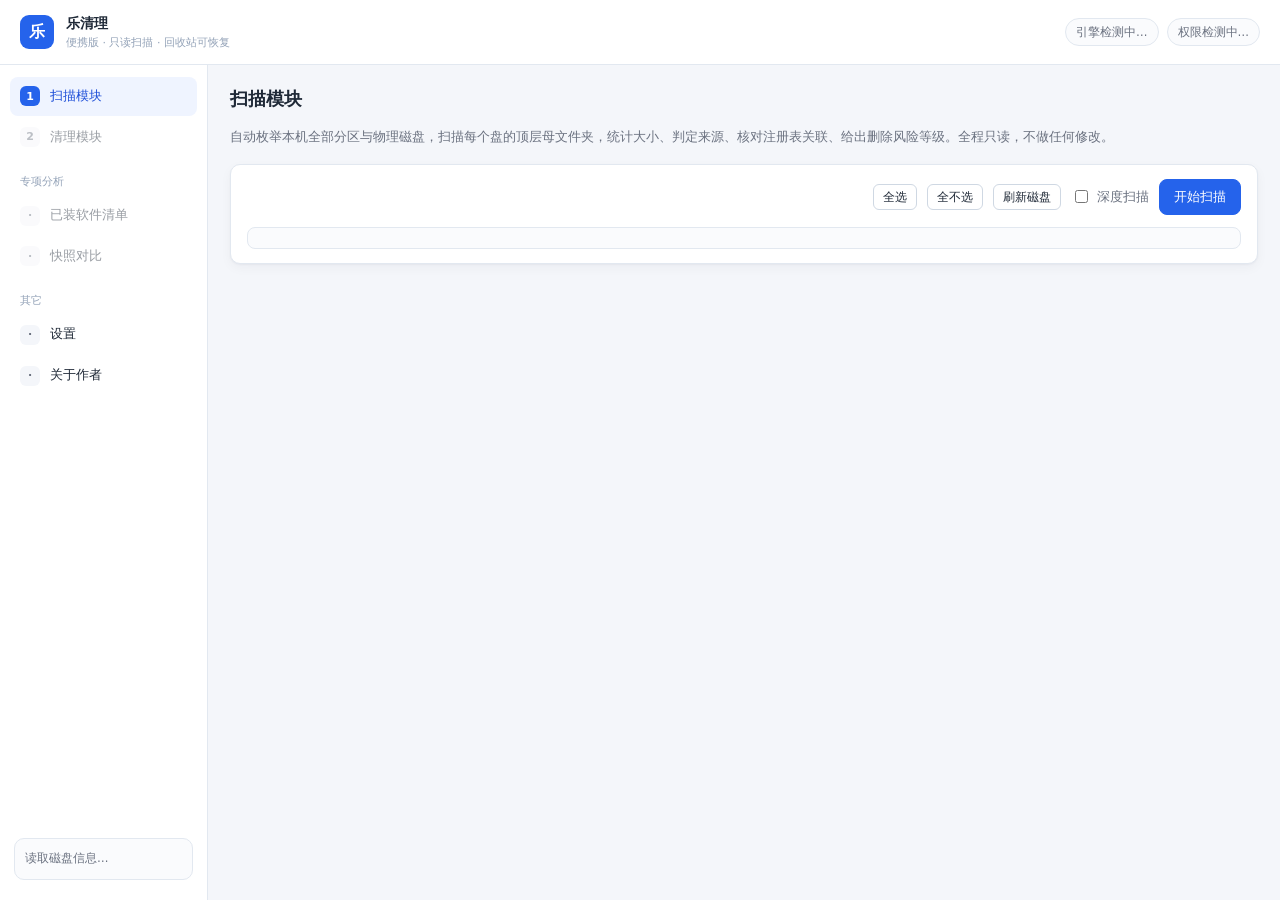
<file: app/web/index.html>
<!DOCTYPE html>
<html lang="zh-CN">
<head>
<meta charset="utf-8">
<meta name="viewport" content="width=device-width, initial-scale=1">
<title>乐清理</title>
<link rel="stylesheet" href="style.css">
</head>
<body>
<div id="app">
  <header class="topbar">
    <div class="brand">
      <span class="logo">乐</span>
      <div>
        <div class="brand-title" id="brandTitle">乐清理</div>
        <div class="brand-sub" id="brandSub">便携版 · 只读扫描 · 回收站可恢复</div>
      </div>
    </div>
    <div class="topmeta" id="topMeta">
      <span class="chip" id="chipEngine">引擎检测中…</span>
      <span class="chip" id="chipAdmin">权限检测中…</span>
    </div>
  </header>

  <div class="layout">
    <aside class="sidebar">
      <nav id="nav">
        <button class="navbtn active" data-view="scan">
          <b>1</b><span>扫描模块</span>
        </button>
        <button class="navbtn locked" data-view="clean">
          <b>2</b><span>清理模块</span>
        </button>
        <div class="navgroup">专项分析</div>
        <button class="navbtn locked" data-view="software"><b>·</b><span>已装软件清单</span></button>
        <button class="navbtn locked" data-view="diff"><b>·</b><span>快照对比</span></button>
        <div class="navgroup">其它</div>
        <button class="navbtn" data-view="settings"><b>·</b><span>设置</span></button>
        <button class="navbtn" data-view="about"><b>·</b><span>关于作者</span></button>
      </nav>
      <div class="sidebar-foot">
        <div class="minicard" id="spaceCard">读取磁盘信息…</div>
      </div>
    </aside>

    <main id="main">

      <!-- ============ 扫描模块 ============ -->
      <section class="view active" id="view-scan">
        <div class="viewhead">
          <h1>扫描模块</h1>
          <p class="muted">自动枚举本机全部分区与物理磁盘，扫描每个盘的顶层母文件夹，统计大小、判定来源、核对注册表关联、给出删除风险等级。全程只读，不做任何修改。</p>
        </div>

        <div class="panel">
          <div class="row spread">
            <div class="row" id="drivePick"></div>
            <div class="row">
              <button class="btn sm" id="btnPickAllVol">全选</button>
              <button class="btn sm" id="btnPickNoneVol">全不选</button>
              <button class="btn sm" id="btnRescanVol" title="插拔 U 盘后重新枚举磁盘">刷新磁盘</button>
              <label class="switch">
                <input type="checkbox" id="deepScan">
                <span>深度扫描</span>
              </label>
              <button class="btn" id="btnCancelScan" hidden>取消扫描</button>
              <button class="btn primary" id="btnScan">开始扫描</button>
            </div>
          </div>
          <div class="diskinfo" id="diskSummary"></div>
          <div class="progresswrap" id="progressWrap" hidden>
            <div class="progress"><div class="bar" id="progressBar"></div></div>
            <div class="progresstext" id="progressText">准备中…</div>
          </div>
        </div>

        <div id="scanSummary" class="cards"></div>

        <div class="panel" id="scanResultPanel" hidden>
          <div class="row spread">
            <div class="row">
              <strong id="resultTitle">扫描结果</strong>
              <span class="muted" id="resultCount"></span>
            </div>
            <div class="row">
              <input class="search" id="scanSearch" placeholder="按名称或路径筛选…">
              <select id="scanSourceFilter">
                <option value="">全部来源</option>
                <option value="system">系统内置</option>
                <option value="software">软件安装</option>
                <option value="user">用户创建</option>
                <option value="residual">系统残留</option>
                <option value="unknown">未知</option>
              </select>
              <select id="scanTierFilter">
                <option value="">全部风险</option>
                <option value="4">⛔ 禁删</option>
                <option value="3">🔴 高风险</option>
                <option value="2">🟡 中风险</option>
                <option value="1">🟢 低风险</option>
              </select>
              <button class="btn" id="btnExportCsv">导出 CSV</button>
              <button class="btn primary" id="btnToClean">进入清理模块 →</button>
            </div>
          </div>
          <div class="row" id="driveTabs" style="margin:12px 0 0"></div>
          <div class="tablewrap" style="margin-top:10px">
            <table class="grid" id="scanTable">
              <thead>
                <tr>
                  <th class="sortable" data-sort="name">母文件夹</th>
                  <th class="sortable num" data-sort="size">大小</th>
                  <th>占比</th>
                  <th class="sortable" data-sort="mtime">修改日期</th>
                  <th>来源</th>
                  <th>注册表关联</th>
                  <th class="sortable" data-sort="tier">删除风险</th>
                  <th>判定依据</th>
                </tr>
              </thead>
              <tbody></tbody>
            </table>
          </div>
        </div>
      </section>

      <!-- ============ 清理模块 ============ -->
      <section class="view" id="view-clean">
        <div class="viewhead">
          <h1>清理模块</h1>
          <p class="muted">按风险分组勾选后一键清理。删除走系统回收站，可随时还原；⛔ 禁删项与白名单项目无法勾选。任意一行可右键「查看谁占用 / 解除占用」。</p>
        </div>

        <div class="panel stickybar">
          <div class="row spread">
            <div class="row">
              <label class="switch"><input type="checkbox" id="pickAll"><span>全选可清理项（不含中/高风险）</span></label>
              <span class="muted" id="pickInfo">已选 0 项 / 0 B</span>
            </div>
            <div class="row">
              <button class="btn" id="btnRefreshGroups">刷新分组</button>
              <button class="btn" id="btnCancelClean" hidden>取消清理</button>
              <button class="btn danger" id="btnClean">一键清理（移入回收站）</button>
            </div>
          </div>
          <div class="progresswrap" id="cleanProgressWrap" hidden style="margin-top:12px">
            <div class="progress"><div class="bar" id="cleanProgressBar"></div></div>
            <div class="progresstext" id="cleanProgressText">准备清理…</div>
          </div>
        </div>

        <div class="row" id="driveTabsClean" style="margin:0 0 12px"></div>
        <div id="groupList"></div>
      </section>

      <!-- ============ 已装软件 ============ -->
      <section class="view" id="view-software">
        <div class="viewhead">
          <h1>已装软件清单</h1>
          <p class="muted">来自注册表 4 个 Uninstall 键 + App Paths。可查看安装目录与占用，风险项应走正规卸载。</p>
        </div>
        <div class="panel">
          <div class="row spread">
            <span class="muted" id="swInfo">尚未读取</span>
            <div class="row">
              <div class="seg" id="swFilter">
                <button class="segbtn active" data-sw-filter="all">全部</button>
                <button class="segbtn" data-sw-filter="app">应用</button>
                <button class="segbtn" data-sw-filter="system">系统组件</button>
              </div>
              <input class="search" id="swSearch" placeholder="筛选软件名 / 发行商…">
              <button class="btn primary" id="btnSoftware">读取软件清单</button>
            </div>
          </div>
        </div>
        <div class="panel" id="orphanPanel" hidden>
          <h3 class="sub">注册表孤儿项（登记了安装目录，但目录已不存在）</h3>
          <div class="tablewrap"><table class="grid" id="orphanTable">
            <thead><tr><th>软件</th><th>发行商</th><th>失效路径</th><th>卸载命令</th></tr></thead>
            <tbody></tbody>
          </table></div>
        </div>
        <div class="panel"><div class="tablewrap">
          <table class="grid" id="swTable">
            <thead><tr>
              <th class="sortable" data-sw-sort="name">软件名称</th>
              <th>版本</th>
              <th>发行商</th>
              <th class="sortable num" data-sw-sort="size">占用</th>
              <th class="sortable" data-sw-sort="date">安装时间</th>
              <th>安装目录</th>
              <th>来源</th>
              <th>操作</th>
            </tr></thead>
            <tbody></tbody>
          </table>
        </div></div>
      </section>

      <!-- ============ 快照对比 ============ -->
      <section class="view" id="view-diff">
        <div class="viewhead">
          <h1>快照对比</h1>
          <p class="muted">每次扫描都会留一份快照。这里对比“上次 vs 本次”，帮你抓出偷偷长大的目录。</p>
        </div>
        <div id="diffBody"></div>
      </section>

      <!-- ============ 设置 ============ -->
      <section class="view" id="view-settings">
        <div class="viewhead">
          <h1>设置 / 白名单</h1>
        </div>
        <div class="panel">
          <h3 class="sub">扫描引擎</h3>
          <div class="row">
            <input class="wide" id="wiztreePath" placeholder="WizTree64.exe 完整路径（留空自动探测）">
            <button class="btn" id="btnLocate">自动探测</button>
            <button class="btn" id="btnSaveCfg">保存</button>
          </div>
          <p class="muted small">支持：程序同目录 / WizTree 子目录 / PATH / 注册表安装位置 / 常见路径。也可用环境变量 WIZTREE_PATH 指定。</p>
          <h3 class="sub" style="margin-top:18px">白名单（永不进入清理候选）</h3>
          <div class="row">
            <input class="wide" id="wlInput" placeholder="输入目录完整路径，例如 D:\我的资料">
            <button class="btn" id="btnAddWl">加入白名单</button>
          </div>
          <div id="wlList" class="wllist"></div>
          <h3 class="sub" style="margin-top:18px">关闭窗口时</h3>
          <div class="row">
            <select id="closeActionSel">
              <option value="ask">每次都询问我</option>
              <option value="tray">最小化到系统托盘</option>
              <option value="exit">直接退出程序</option>
            </select>
            <span class="muted small" id="trayState"></span>
          </div>
          <p class="muted small">
            点窗口右上角的「✕」时按这里的设置处理（选「每次都询问」会弹框问你是否以后都最小化到托盘）。<br>
            窗口的「—」最小化按钮<b>始终是缩到任务栏</b>，不受这里影响。
          </p>

          <h3 class="sub" style="margin-top:18px">提示音</h3>
          <div class="row">
            <label class="switch">
              <input type="checkbox" id="soundToggle">
              <span>启用操作提示音（开始 / 结束扫描、开始 / 结束清理）</span>
            </label>
            <span class="muted small" id="soundState"></span>
          </div>
          <div class="row" style="margin-top:10px">
            <span class="muted small">试听：</span>
            <button class="btn sm" data-tone="start_scan">开始扫描</button>
            <button class="btn sm" data-tone="end_scan">扫描结束</button>
            <button class="btn sm" data-tone="start_clean">开始清理</button>
            <button class="btn sm" data-tone="end_clean">清理结束</button>
            <button class="btn sm" data-tone="warn">警告</button>
            <button class="btn sm" data-tone="error">出错</button>
          </div>

          <h3 class="sub" style="margin-top:18px">运行日志</h3>
          <pre class="logbox" id="logBox"></pre>
        </div>
      </section>

      <!-- ============ 关于作者 ============ -->
      <section class="view" id="view-about">
        <div class="viewhead">
          <h1>关于作者</h1>
          <p class="muted">关于这个程序、以及做它的人。</p>
        </div>
        <div id="aboutBody"></div>
      </section>

    </main>
  </div>

  <div id="ctxMenu" class="ctxmenu" hidden></div>
  <div id="toast" class="toast" hidden></div>

  <div class="modal" id="lockModal" hidden>
    <div class="modalbox wide">
      <h3>文件占用诊断</h3>
      <div id="lockPath" class="mono small muted" style="word-break:break-all;margin-bottom:12px"></div>
      <div id="lockBody"></div>
      <div class="row end">
        <button class="btn" id="lockClose">关闭</button>
      </div>
    </div>
  </div>

  <div class="modal" id="closeModal" hidden>
    <div class="modalbox">
      <h3>关闭窗口</h3>
      <div id="closeBody"></div>
      <label class="switch remember">
        <input type="checkbox" id="closeRemember">
        <span>以后都这样，不再询问</span>
      </label>
      <div class="row end">
        <button class="btn" id="closeCancel">取消</button>
        <button class="btn" id="closeQuit">直接退出</button>
        <button class="btn primary" id="closeTray">最小化到托盘</button>
      </div>
    </div>
  </div>

  <div class="modal" id="modal" hidden>
    <div class="modalbox">
      <h3 id="modalTitle">确认</h3>
      <div id="modalBody" class="modalbody"></div>
      <div class="row end">
        <button class="btn" id="modalCancel">取消</button>
        <button class="btn danger" id="modalOk">确认执行</button>
      </div>
    </div>
  </div>
</div>
<script>
if (location.search.indexOf('preview') >= 0) {
  document.write('<script src="mock.js"><\/script><script src="mock-stub.js"><\/script>');
}
</script>
<script src="app.js"></script>
</body>
</html>
</file>
<file: app/web/style.css>
:root {
  --bg: #f4f6fa;
  --panel: #ffffff;
  --panel-2: #fafbfd;
  --border: #e2e8f0;
  --border-2: #cfd8e3;
  --text: #1f2937;
  --muted: #6b7280;
  --muted-2: #94a3b8;
  --primary: #2563eb;
  --primary-dark: #1d4ed8;
  --danger: #dc2626;
  --ok: #16a34a;
  --warn: #d97706;
  --radius: 10px;
  --shadow: 0 1px 2px rgba(16, 24, 40, .04), 0 4px 12px rgba(16, 24, 40, .04);
}
* { box-sizing: border-box; }
[hidden] { display: none !important; }
html, body { margin: 0; height: 100%; }
body {
  background: var(--bg);
  color: var(--text);
  font: 13px/1.6 system-ui, "Segoe UI", "Microsoft YaHei", "PingFang SC", sans-serif;
  -webkit-font-smoothing: antialiased;
}
#app { display: flex; flex-direction: column; height: 100vh; overflow: hidden; }

/* ---------- 顶栏 ---------- */
.topbar {
  display: flex; align-items: center; justify-content: space-between;
  padding: 12px 20px; background: var(--panel);
  border-bottom: 1px solid var(--border); flex: 0 0 auto;
}
.brand { display: flex; align-items: center; gap: 12px; }
.logo {
  width: 34px; height: 34px; border-radius: 9px; background: var(--primary);
  color: #fff; display: grid; place-items: center; font-weight: 600; font-size: 16px;
}
.brand-title { font-weight: 600; font-size: 14px; }
.brand-sub { color: var(--muted-2); font-size: 11px; }
.topmeta { display: flex; gap: 8px; align-items: center; }
.chip {
  padding: 4px 10px; border-radius: 999px; background: var(--panel-2);
  border: 1px solid var(--border); color: var(--muted); font-size: 11.5px;
  white-space: nowrap;
}
.chip.ok { color: var(--ok); border-color: #bbf7d0; background: #f0fdf4; }
.chip.bad { color: var(--danger); border-color: #fecaca; background: #fef2f2; }
.chip.warn { color: var(--warn); border-color: #fed7aa; background: #fffbeb; }

/* ---------- 布局 ---------- */
.layout { display: flex; flex: 1 1 auto; min-height: 0; }
.sidebar {
  width: 208px; flex: 0 0 208px; background: var(--panel);
  border-right: 1px solid var(--border); display: flex; flex-direction: column;
  justify-content: space-between; padding: 12px 10px;
}
.navgroup { color: var(--muted-2); font-size: 11px; padding: 14px 10px 6px; }
.navbtn {
  display: flex; align-items: center; gap: 10px; width: 100%;
  padding: 9px 10px; margin-bottom: 2px; border: 0; border-radius: 8px;
  background: transparent; color: var(--text); font: inherit; cursor: pointer; text-align: left;
}
.navbtn b {
  width: 20px; height: 20px; flex: 0 0 20px; display: grid; place-items: center;
  border-radius: 6px; background: var(--bg); color: var(--muted); font-size: 11px; font-weight: 600;
}
.navbtn:hover { background: var(--panel-2); }
.navbtn.active { background: #eff4ff; color: var(--primary-dark); font-weight: 500; }
.navbtn.active b { background: var(--primary); color: #fff; }
.navbtn.locked { opacity: .45; cursor: not-allowed; }
.sidebar-foot { padding: 8px 4px; }
.minicard {
  background: var(--panel-2); border: 1px solid var(--border); border-radius: var(--radius);
  padding: 10px; font-size: 11.5px; color: var(--muted); line-height: 1.7;
}
.minicard .bar { height: 6px; border-radius: 4px; background: #e5e7eb; overflow: hidden; margin-top: 5px; }
.minicard .bar i { display: block; height: 100%; background: var(--primary); }

main { flex: 1 1 auto; overflow: auto; padding: 20px 22px 60px; min-width: 0; }
.view { display: none; }
.view.active { display: block; }
.viewhead h1 { font-size: 18px; margin: 0 0 4px; font-weight: 600; }
.viewhead { margin-bottom: 16px; }
.sub { font-size: 13px; font-weight: 600; margin: 0 0 10px; }
.muted { color: var(--muted); }
.small { font-size: 11.5px; }
.mono { font-family: Consolas, "Courier New", monospace; }

/* ---------- 面板 ---------- */
.panel {
  background: var(--panel); border: 1px solid var(--border); border-radius: var(--radius);
  padding: 14px 16px; margin-bottom: 14px; box-shadow: var(--shadow);
}
.stickybar { position: sticky; top: 0; z-index: 20; }
.row { display: flex; align-items: center; gap: 10px; flex-wrap: wrap; }
.row.spread { justify-content: space-between; }
.row.end { justify-content: flex-end; margin-top: 14px; }

/* ---------- 控件 ---------- */
.btn {
  padding: 7px 14px; border-radius: 8px; border: 1px solid var(--border-2);
  background: var(--panel); color: var(--text); font: inherit; cursor: pointer;
  white-space: nowrap;
}
.btn:hover { background: var(--panel-2); }
.btn.primary { background: var(--primary); border-color: var(--primary); color: #fff; }
.btn.primary:hover { background: var(--primary-dark); }
.btn.danger { background: var(--danger); border-color: var(--danger); color: #fff; }
.btn.danger:hover { filter: brightness(.94); }
.btn:disabled { opacity: .45; cursor: not-allowed; }
.btn.sm { padding: 3px 9px; font-size: 11.5px; border-radius: 6px; }

.search, select, input.wide {
  padding: 7px 10px; border-radius: 8px; border: 1px solid var(--border-2);
  background: var(--panel); color: var(--text); font: inherit; outline: none;
}
.search { width: 210px; }
input.wide { flex: 1 1 320px; }
.search:focus, select:focus, input.wide:focus { border-color: var(--primary); }
.switch { display: inline-flex; align-items: center; gap: 6px; color: var(--muted); cursor: pointer; }
.switch input { accent-color: var(--primary); }
.drivechk {
  display: inline-flex; align-items: center; gap: 8px; padding: 6px 12px;
  border: 1px solid var(--border-2); border-radius: 8px; cursor: pointer; background: var(--panel-2);
}
.drivechk input { accent-color: var(--primary); }
.drivechk.on { border-color: var(--primary); background: #eff4ff; }

/* ---------- 进度 ---------- */
.progresswrap { margin-top: 14px; }
.progress { height: 8px; border-radius: 6px; background: #e5e7eb; overflow: hidden; }
.progress .bar { height: 100%; width: 0; background: var(--primary); transition: width .3s ease; }
.progresstext { margin-top: 7px; color: var(--muted); font-size: 12px; }

/* ---------- 卡片 ---------- */
.cards { display: grid; grid-template-columns: repeat(auto-fit, minmax(230px, 1fr)); gap: 12px; margin-bottom: 14px; }
.card {
  background: var(--panel); border: 1px solid var(--border); border-radius: var(--radius);
  padding: 13px 15px; box-shadow: var(--shadow);
}
.card .t { color: var(--muted); font-size: 11.5px; }
.card .v { font-size: 20px; font-weight: 600; margin: 2px 0 0; }
.card .s { color: var(--muted-2); font-size: 11.5px; }
.card .bar { height: 6px; border-radius: 4px; background: #e5e7eb; overflow: hidden; margin-top: 8px; }
.card .bar i { display: block; height: 100%; background: var(--primary); }

/* ---------- 表格 ---------- */
.tablewrap { overflow: auto; max-height: 62vh; border: 1px solid var(--border); border-radius: 8px; }
table.grid { width: 100%; border-collapse: separate; border-spacing: 0; font-size: 12.5px; }
table.grid th, table.grid td { padding: 8px 10px; border-bottom: 1px solid var(--border); text-align: left; vertical-align: top; }
table.grid thead th {
  position: sticky; top: 0; background: var(--panel-2); z-index: 2;
  font-weight: 600; color: var(--muted); white-space: nowrap; font-size: 12px;
}
table.grid th.num, table.grid td.num { text-align: right; font-variant-numeric: tabular-nums; }
table.grid th.sortable { cursor: pointer; user-select: none; }
table.grid th.sortable:hover { color: var(--primary); }
table.grid th.sortable::after { content: " ⇅"; color: var(--muted-2); font-size: 10px; }
table.grid th.sortable.asc::after { content: " ↑"; color: var(--primary); }
table.grid th.sortable.desc::after { content: " ↓"; color: var(--primary); }
table.grid tbody tr:hover { background: #f8fafc; }
table.grid tbody tr.selected { background: #eff4ff; }
.namecell .nm { font-weight: 500; }
.namecell .pt { color: var(--muted-2); font-size: 11px; word-break: break-all; }

/* 已清理（移入回收站成功）→ 整行划线淡化 */
table.grid tbody tr.cleaned td { opacity: .55; }
table.grid tbody tr.cleaned .nm,
table.grid tbody tr.cleaned .pt { text-decoration: line-through; }
table.grid tbody tr.cleaned .num { color: #16a34a; }
/* 清理失败 → 保留原样 + 红字原因 */
.failerr { color: #dc2626; font-size: 11px; margin-top: 3px; word-break: break-all; }
table.grid tbody tr.cleanfail .nm { color: #b91c1c; }

.tag {
  display: inline-block; padding: 1px 8px; border-radius: 999px; font-size: 11px;
  border: 1px solid transparent; white-space: nowrap;
}
.risk { display: inline-flex; align-items: center; gap: 4px; font-weight: 500; white-space: nowrap; }
.reason { color: var(--muted); font-size: 11.5px; max-width: 340px; }
.reglink { color: #7c3aed; font-size: 11.5px; }
.regno { color: var(--muted-2); font-size: 11.5px; }
.minibar { height: 6px; background: #e5e7eb; border-radius: 4px; overflow: hidden; min-width: 70px; }
.minibar i { display: block; height: 100%; background: var(--primary); }

/* ---------- 分组 ---------- */
.group {
  background: var(--panel); border: 1px solid var(--border); border-radius: var(--radius);
  margin-bottom: 12px; overflow: hidden; box-shadow: var(--shadow);
}
.grouphead { display: flex; align-items: center; justify-content: space-between; padding: 11px 15px; cursor: pointer; }
.grouphead .gl { display: flex; align-items: center; gap: 10px; }
.dot { width: 9px; height: 9px; border-radius: 50%; flex: 0 0 9px; }
.grouphead .ttl { font-weight: 600; }
.grouphead .dsc { color: var(--muted); font-size: 11.5px; }
.grouphead .sum { color: var(--muted); font-size: 12px; white-space: nowrap; }
.groupbody { border-top: 1px solid var(--border); display: none; }
.group.open .groupbody { display: block; }

/* ---------- 右键菜单 ---------- */
.ctxmenu {
  position: fixed; z-index: 999; min-width: 210px; background: var(--panel);
  border: 1px solid var(--border-2); border-radius: 8px; padding: 5px;
  box-shadow: 0 8px 26px rgba(16, 24, 40, .16);
}
.ctxmenu .mi { padding: 7px 11px; border-radius: 6px; cursor: pointer; font-size: 12.5px; }
.ctxmenu .mi:hover { background: #eff4ff; color: var(--primary-dark); }
.ctxmenu .mi.dis { opacity: .4; cursor: not-allowed; }
.ctxmenu .sep { height: 1px; background: var(--border); margin: 5px 3px; }
.ctxmenu .hdr { padding: 6px 11px; color: var(--muted-2); font-size: 11px; }

/* ---------- toast / modal ---------- */
.toast {
  position: fixed; bottom: 24px; left: 50%; transform: translateX(-50%);
  background: #1f2937; color: #fff; padding: 10px 18px; border-radius: 8px;
  font-size: 12.5px; z-index: 1000; max-width: 70vw; box-shadow: 0 8px 24px rgba(0,0,0,.2);
}
.modal { position: fixed; inset: 0; background: rgba(15, 23, 42, .42); z-index: 1001; display: grid; place-items: center; }
.modalbox { background: var(--panel); border-radius: 12px; padding: 20px 22px; width: min(560px, 92vw); box-shadow: 0 20px 50px rgba(0,0,0,.25); }
.modalbox h3 { margin: 0 0 10px; font-size: 15px; }
.modalbody { color: var(--text); font-size: 12.5px; max-height: 46vh; overflow: auto; }
.modalbody .warnbox {
  background: #fef2f2; border: 1px solid #fecaca; color: #991b1b;
  padding: 10px 12px; border-radius: 8px; margin-bottom: 12px; font-weight: 500;
}
.modalbody ul { margin: 6px 0; padding-left: 18px; }
.modalbody li { word-break: break-all; }

/* ---------- 其它 ---------- */
.wllist { display: flex; flex-direction: column; gap: 6px; margin-top: 10px; }
.wlitem { display: flex; align-items: center; justify-content: space-between; gap: 10px;
  background: var(--panel-2); border: 1px solid var(--border); border-radius: 8px; padding: 7px 11px; }
.logbox {
  background: #0f172a; color: #cbd5e1; border-radius: 8px; padding: 12px;
  font: 11.5px/1.7 Consolas, monospace; max-height: 240px; overflow: auto; white-space: pre-wrap;
}
.empty { text-align: center; color: var(--muted-2); padding: 34px 0; }
.diffgrid { display: grid; grid-template-columns: 1fr 1fr; gap: 14px; }
@media (max-width: 1180px) { .diffgrid { grid-template-columns: 1fr; } }
.pill { display: inline-block; padding: 1px 7px; border-radius: 6px; font-size: 11px; background: var(--panel-2); border: 1px solid var(--border); color: var(--muted); }
.pill.up { color: var(--danger); border-color: #fecaca; background: #fef2f2; }
.pill.down { color: var(--ok); border-color: #bbf7d0; background: #f0fdf4; }

/* ---------- 盘符切换 ---------- */
.dtab {
  padding: 6px 16px; border-radius: 8px; border: 1px solid var(--border-2);
  background: var(--panel); color: var(--muted); font: inherit; cursor: pointer;
}
.dtab:hover { background: var(--panel-2); }
.dtab.on { background: #eff4ff; border-color: var(--primary); color: var(--primary-dark); font-weight: 500; }

/* ---------- 分段筛选（软件分类：全部/应用/系统组件） ---------- */
.seg { display: inline-flex; border: 1px solid var(--border-2); border-radius: 8px; overflow: hidden; }
.segbtn {
  padding: 6px 14px; border: none; background: var(--panel); color: var(--muted);
  font: inherit; cursor: pointer; border-right: 1px solid var(--border-2);
}
.segbtn:last-child { border-right: none; }
.segbtn:hover { background: var(--panel-2); }
.segbtn.active { background: #eff4ff; color: var(--primary-dark); font-weight: 500; }

/* ---------- 磁盘信息 ---------- */
.diskinfo {
  margin-top: 12px; padding: 10px 12px; border-radius: 8px;
  background: var(--panel-2); border: 1px solid var(--border);
  color: var(--muted); font-size: 12px; line-height: 1.9;
}
.diskinfo b { color: var(--text); }
.drivechk .meta { color: var(--muted-2); font-size: 11px; }
.drivechk.dis { opacity: .45; }

/* ---------- 占用诊断 ---------- */
.modalbox.wide { width: min(760px, 94vw); }
.lockhint {
  background: #eff6ff; border: 1px solid #bfdbfe; color: #1e40af;
  padding: 10px 12px; border-radius: 8px; font-size: 12px; margin-bottom: 12px;
}
.lockhint.warn { background: #fffbeb; border-color: #fde68a; color: #92400e; }
.lockhint.bad { background: #fef2f2; border-color: #fecaca; color: #991b1b; }
.lockhint.ok { background: #f0fdf4; border-color: #bbf7d0; color: #166534; }
table.lockers { width: 100%; border-collapse: collapse; font-size: 12.5px; margin-bottom: 12px; }
table.lockers th, table.lockers td {
  padding: 8px 10px; border-bottom: 1px solid var(--border); text-align: left;
}
table.lockers th { color: var(--muted); font-weight: 600; font-size: 12px; background: var(--panel-2); }
table.lockers .pname { font-weight: 500; }
table.lockers .pex { color: var(--muted-2); font-size: 11px; word-break: break-all; }
.actions { display: flex; flex-wrap: wrap; gap: 8px; margin-bottom: 10px; }
.actioncard {
  border: 1px solid var(--border); border-radius: 8px; padding: 9px 12px;
  background: var(--panel); cursor: pointer; min-width: 190px; flex: 1 1 190px;
}
.actioncard:hover { border-color: var(--primary); background: #f8fbff; }
.actioncard.safe { border-left: 3px solid var(--ok); }
.actioncard.mid { border-left: 3px solid var(--warn); }
.actioncard.risky { border-left: 3px solid var(--danger); }
.actioncard .at { font-weight: 500; font-size: 12.5px; }
.actioncard .ad { color: var(--muted); font-size: 11.5px; margin-top: 3px; }
.actioncard.dis { opacity: .45; cursor: not-allowed; }
.actioncard.dis:hover { border-color: var(--border); background: var(--panel); }

/* ---------- 分组：展开三角 + 组内全选 ---------- */
.gtri {
  width: 16px; height: 16px; flex: 0 0 16px; display: grid; place-items: center;
  color: var(--muted); font-size: 10px; transform: rotate(0deg);
  transition: transform .16s ease;
}
.group.open .gtri { transform: rotate(90deg); }
.grouphead .gsel {
  display: inline-flex; align-items: center; gap: 6px; margin-right: 12px;
  color: var(--muted); font-size: 12px; cursor: pointer; white-space: nowrap;
}
.grouphead .gsel input { accent-color: var(--primary); cursor: pointer; }
.grouphead .gsel:hover { color: var(--text); }
/* 任务执行期间锁住分组内的勾选 */
#groupList.task-lock .groupbody input,
#groupList.task-lock .gsel { pointer-events: none; opacity: .45; }

/* ---------- 关闭询问框 ---------- */
.switch.remember { margin: 14px 0 0; display: flex; }
.closeq { font-size: 13.5px; margin: 0 0 4px; }

/* ---------- 关于作者 ---------- */
.authorwrap { display: flex; gap: 20px; align-items: flex-start; flex-wrap: wrap; }
.avatar {
  width: 92px; height: 92px; flex: 0 0 92px; border-radius: 50%;
  border: 1px solid var(--border); background: var(--panel-2);
  object-fit: cover; display: block;
}
.avatar-fallback {
  width: 92px; height: 92px; flex: 0 0 92px; border-radius: 50%;
  background: var(--primary); color: #fff; display: grid; place-items: center;
  font-size: 34px; font-weight: 600;
}
.authorinfo { flex: 1 1 320px; min-width: 0; }
.authorname { font-size: 19px; font-weight: 600; }
.authorlogin { color: var(--muted); font-family: Consolas, monospace; font-size: 12.5px; }
.authorbio { margin: 10px 0 14px; color: var(--text); }
.kv { display: grid; grid-template-columns: 96px 1fr; gap: 7px 14px; font-size: 12.5px; }
.kv .k { color: var(--muted); }
.kv .v { word-break: break-all; }
.kv a { color: var(--primary); text-decoration: none; }
.kv a:hover { text-decoration: underline; }
.versionbig {
  display: inline-block; padding: 4px 12px; border-radius: 999px;
  background: #eff4ff; border: 1px solid #bfdbfe; color: var(--primary-dark);
  font-weight: 600; font-size: 13px;
}
</file>
